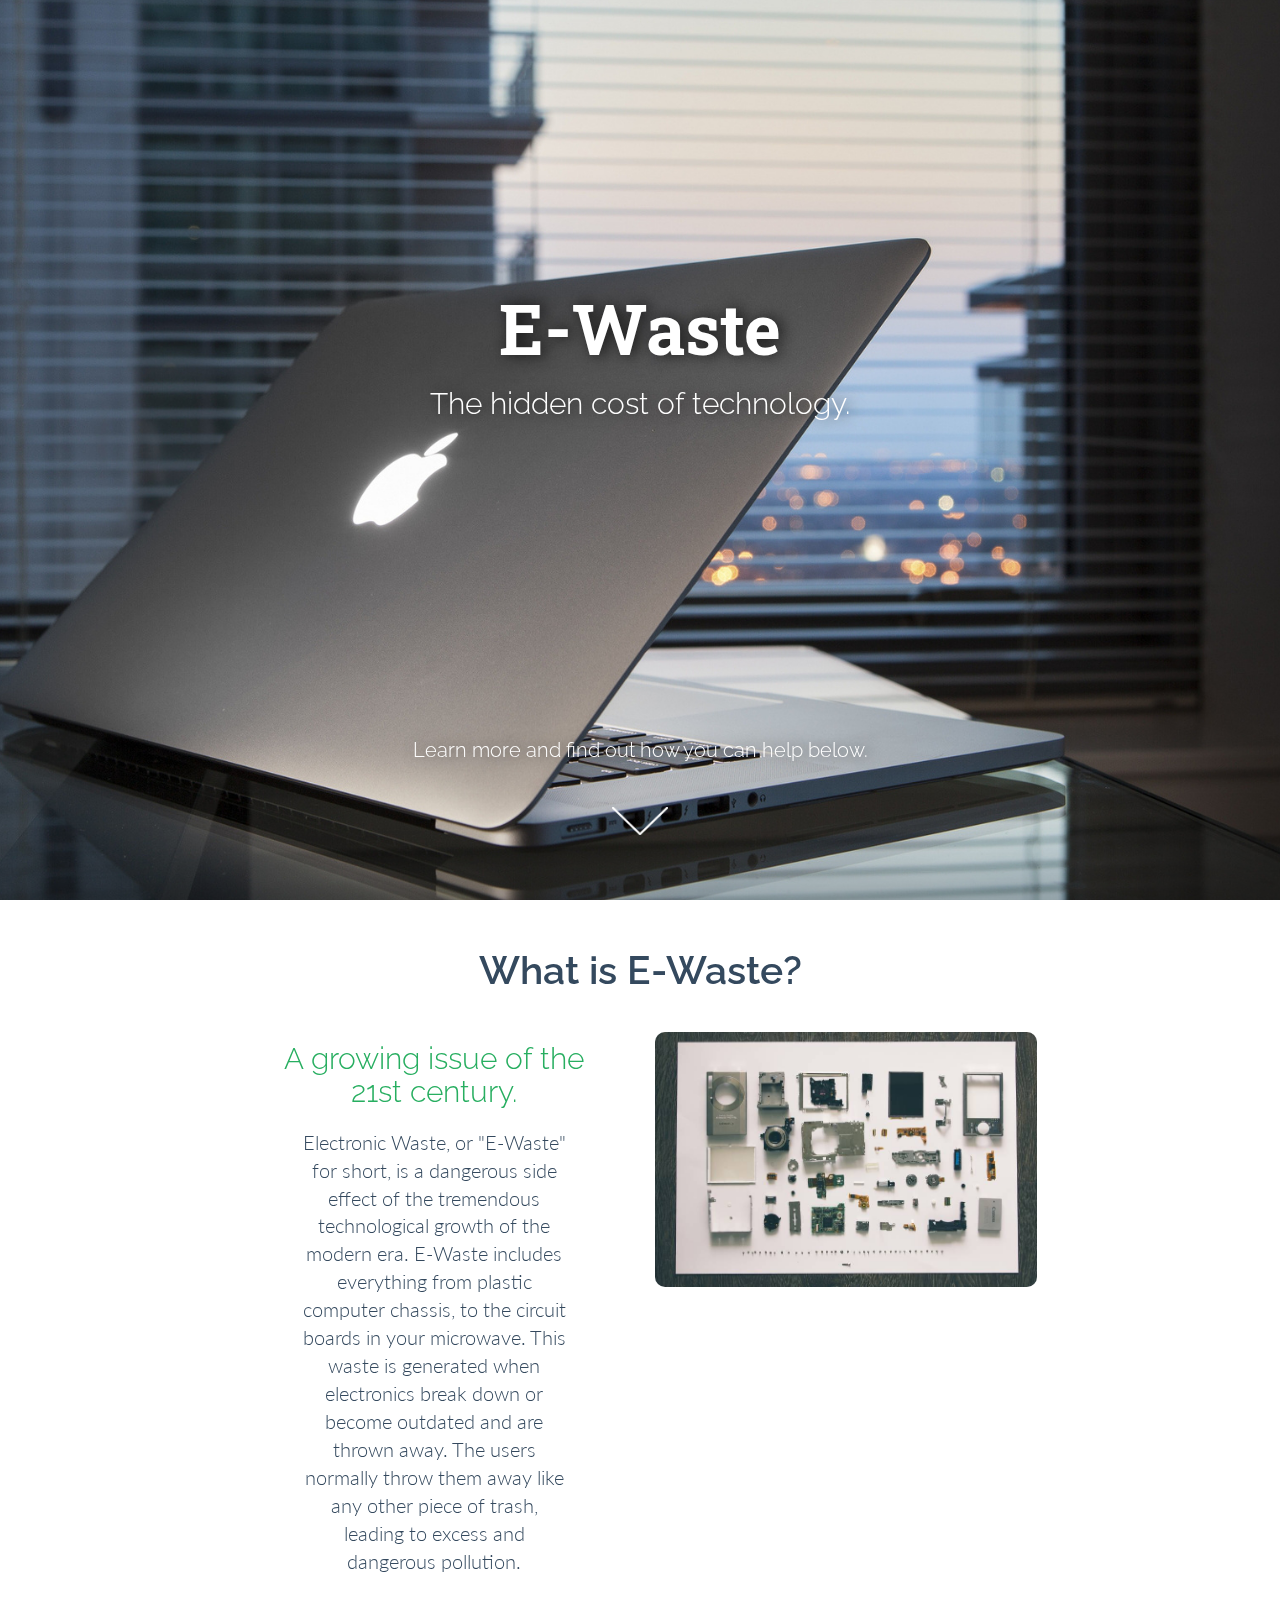
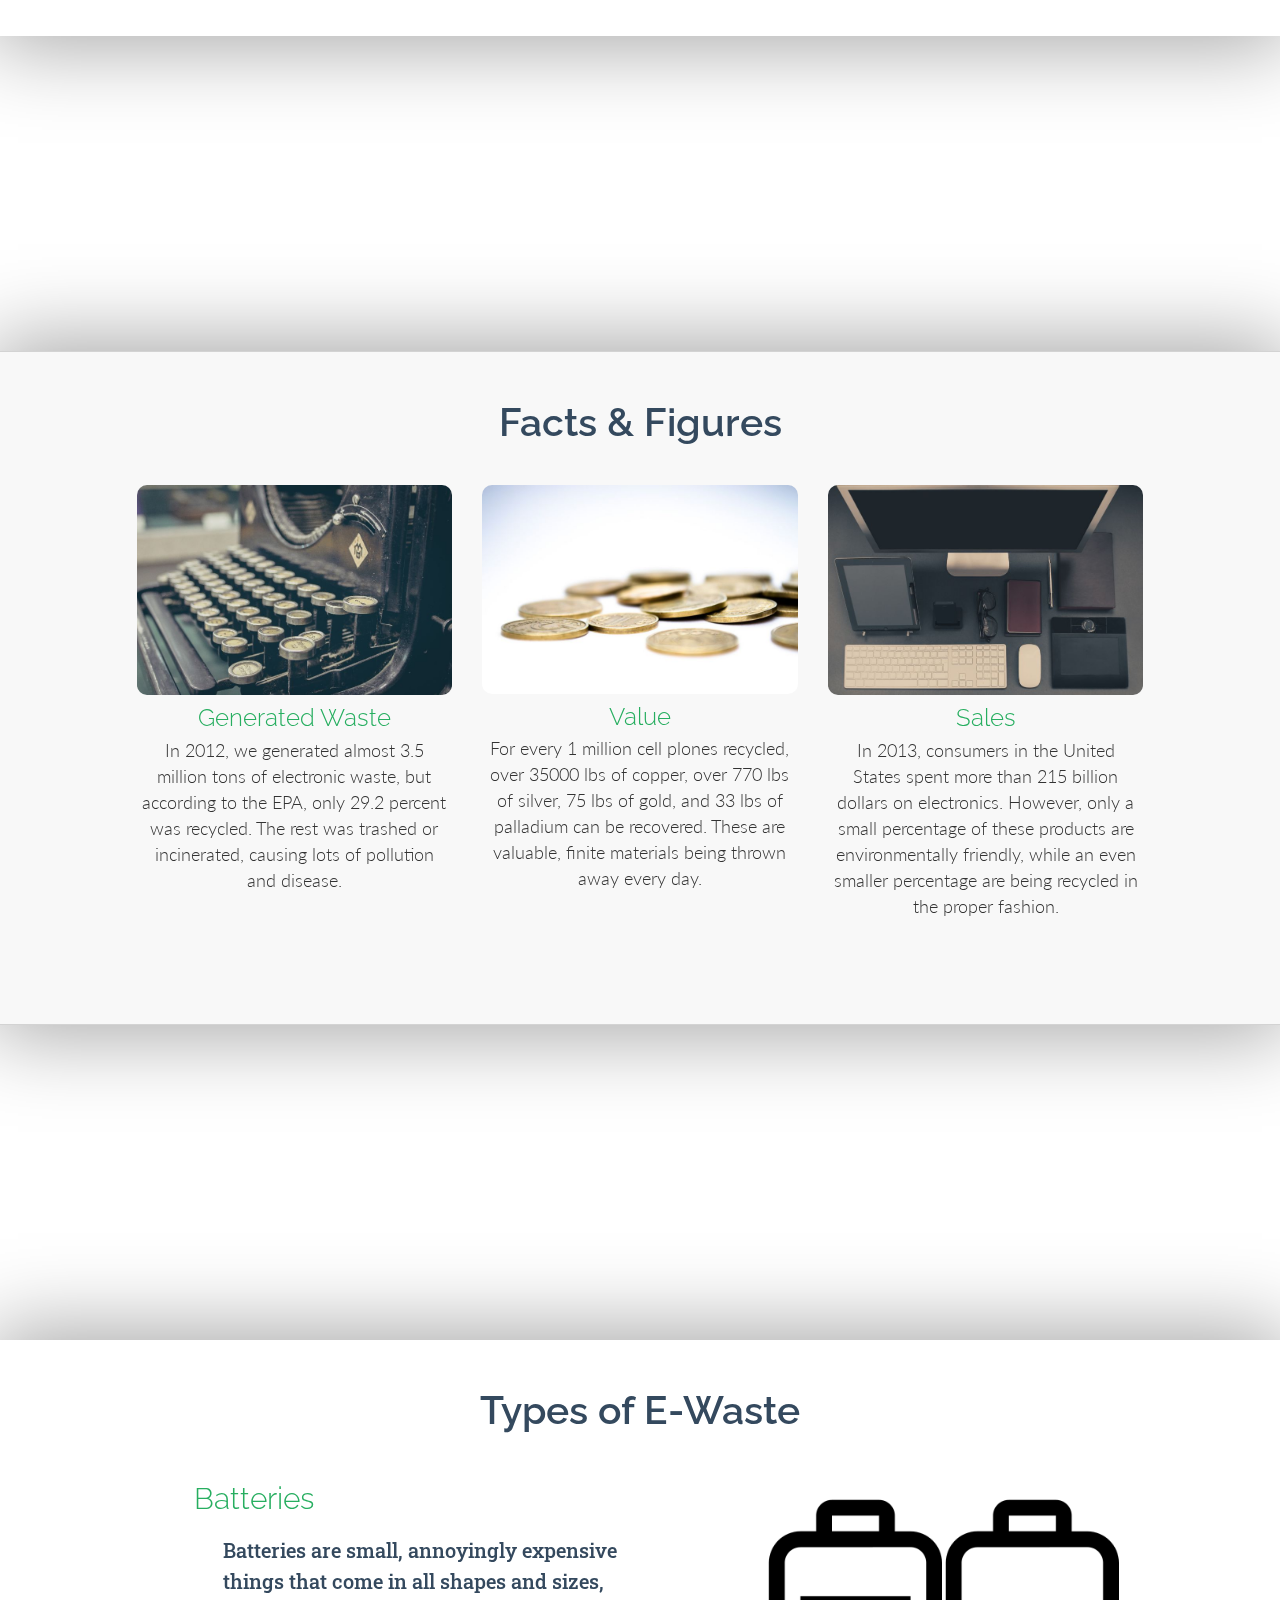
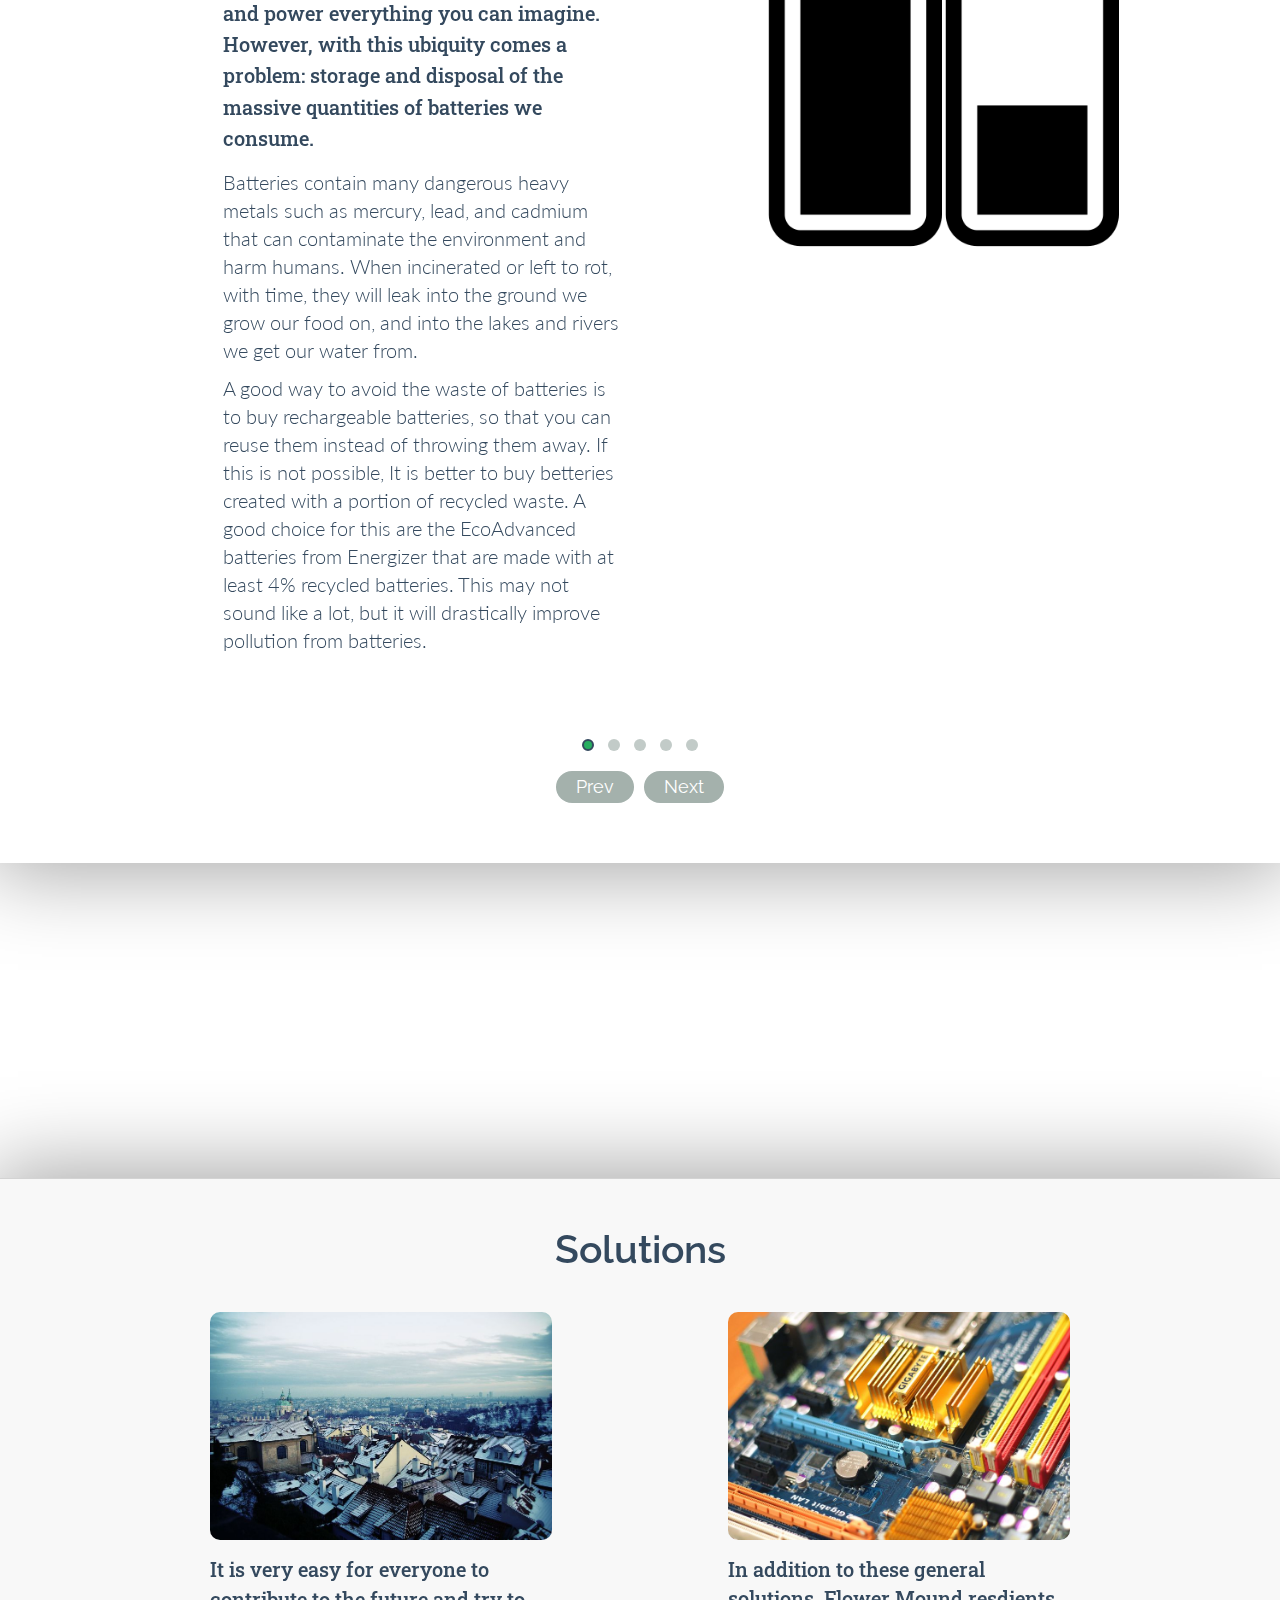
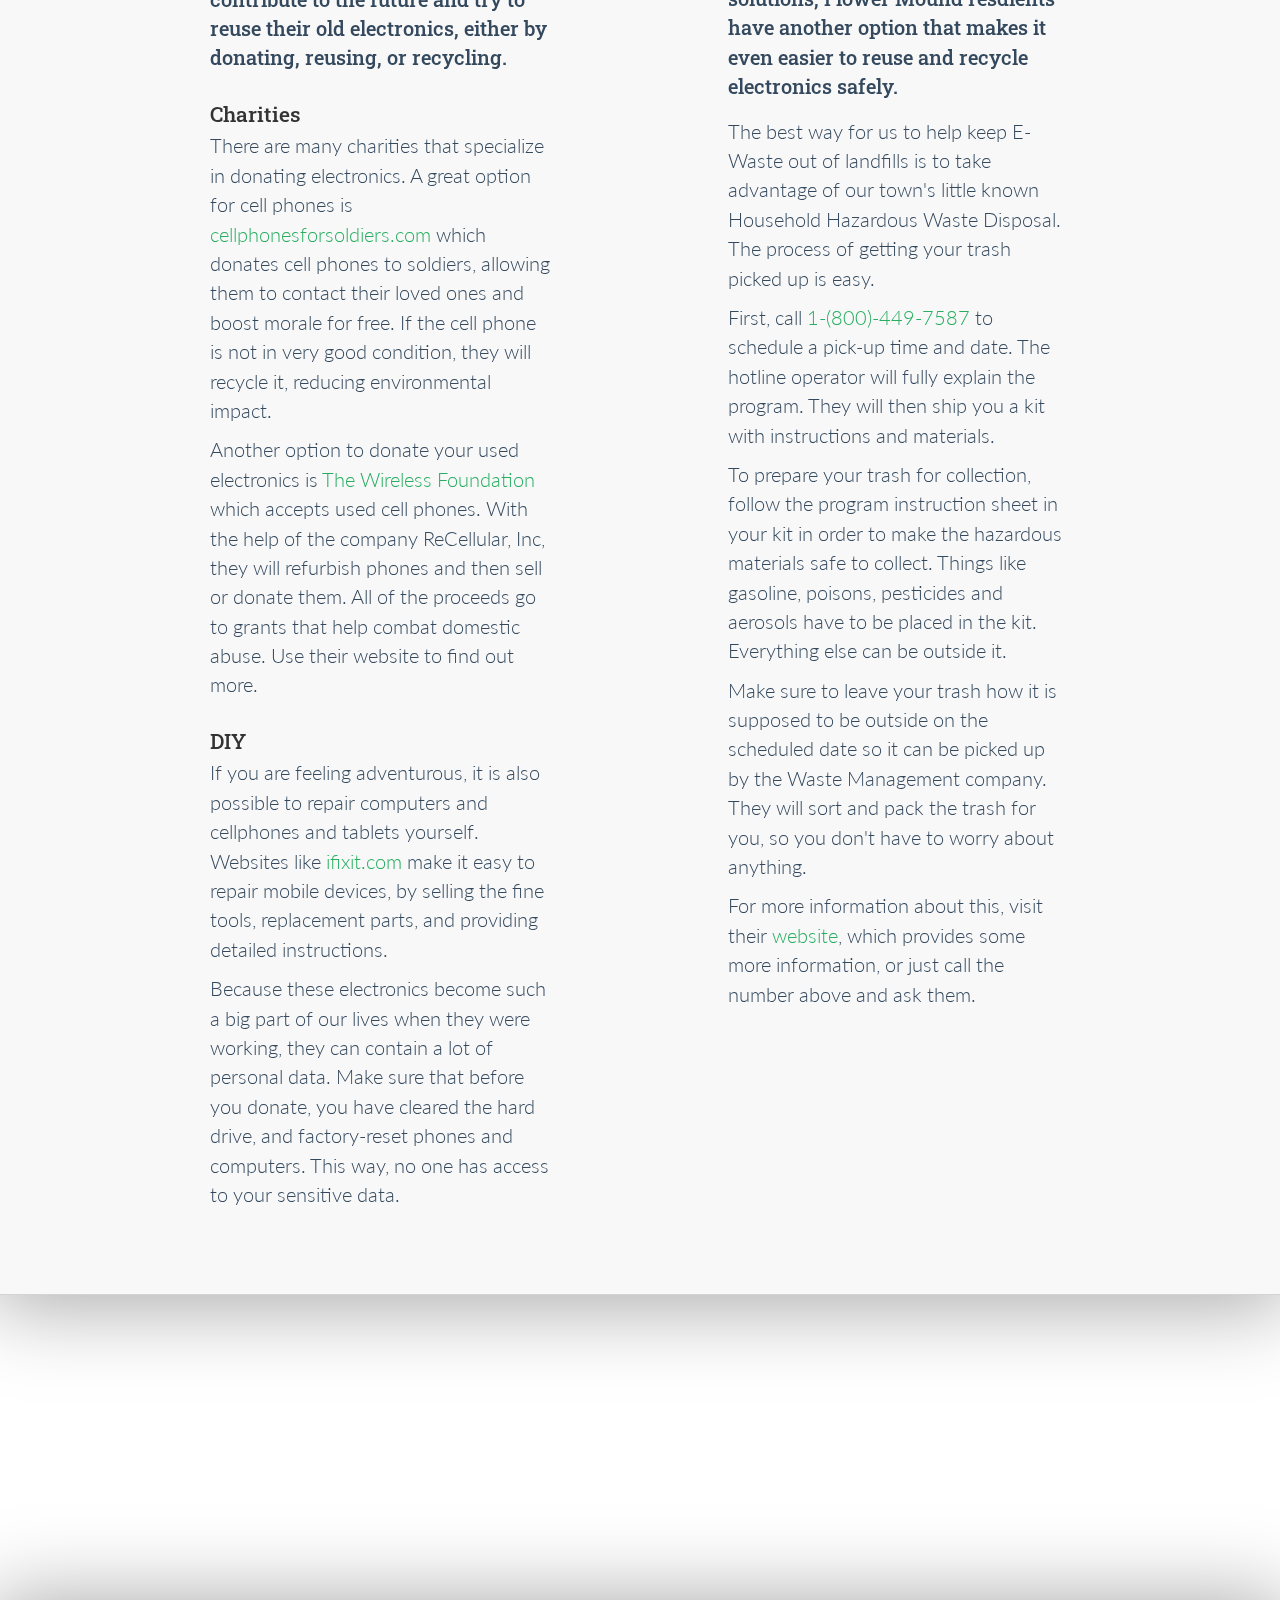
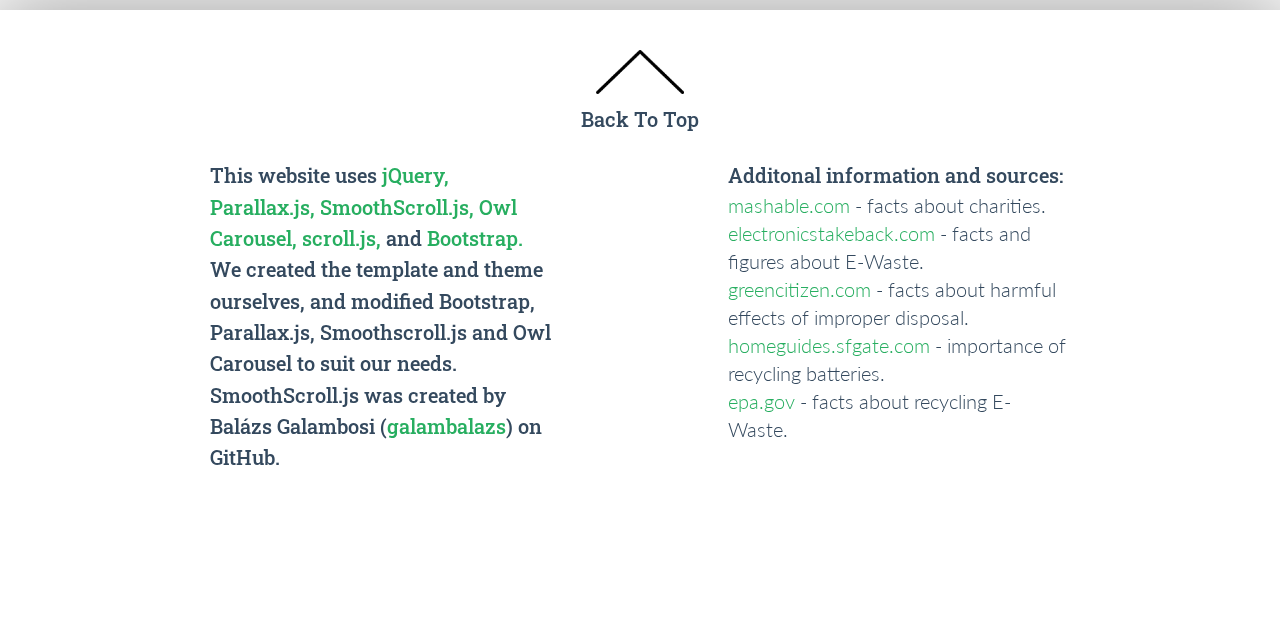
<file: index.html>
<!DOCTYPE html>

<html>
    
<head>
    <meta charset="UTF-8">
    <meta http-equiv="X-UA-Compatible" content="IE=edge">
    <meta name="viewport" content="width=device-width, initial-scale=1">
    <meta name="theme-color" content="#028537">
    <meta name="description" content="A website on E-Waste.">
    <meta name="keywords" content="E-Waste, recycle, reuse, electronic, waste, technology">
    <meta name="google-site-verification" content="MfBjVeJ4WauSTWu4nqSaYqehVMVoOgdFUeVxgyzjS0s" />
    
    <title>E-Waste</title>
    
    <!--The Favicon-->
    <link rel="icon" type="image/png" href="Assets/images/favicon.png">
    <!--Lato, Roboto Slab, and Raleway google fonts-->
    <link href='http://fonts.googleapis.com/css?family=Raleway:400,300,|Lato:300,400|Roboto+Slab:400' rel='stylesheet' type='text/css'>
    <!--Bootstrap and main CSS files-->
    <link rel="stylesheet" type="text/css" href="Assets/css/bootstrap.css">
    <link rel="stylesheet" type="text/css" href="Assets/css/main.css">
    <!--Owl Carousel-->
    <link rel="stylesheet" href="Assets/css/owl.carousel.css">
    <!--Custom green theme for owl carousel-->
    <link rel="stylesheet" href="Assets/css/owl.theme.css">
    <!-- jQuery (necessary for Bootstrap's JavaScript plugins) -->
    <script src="https://ajax.googleapis.com/ajax/libs/jquery/1.11.2/jquery.min.js"></script>
    
</head>
    
<div class="js"><!--Necessary for preloader-->

<body>
    <!-- Preloader Start-->
    <div id="preloader">
        <p class="preload-text col-xs-12">Please Wait</p>
        <!--The Loading animation-->
        <div id="bowlG">
            <div id="bowl_ringG">
                <div class="ball_holderG">
                    <div class="ballG">
                    </div>
                </div>
            </div>
        </div>
        <p class="preload-sub-text col-xs-12">Loading</p>
    </div>
    <!--Preloader end -->
    
    <!--Header start-->
    <section id="header">
        <div class="header" data-parallax="scroll" data-image-src="Assets/images/Laptop.jpg" data-speed=".25" data-bleed="15">
            <span class="title">
                <h1>E-Waste</h1>
                <h2>The hidden cost of technology.</h2>
                <br>
            </span>
            
            <span class="subspan">
                <h3>Learn more and find out how you can help below.</h3>
                
                <div class="col-sm-12">
                    <a data-scroll href="#first">
                        <img src="Assets/images/arrow_down.png" class="down-arrow sm-down-arrow img-responsive">
                    </a>
                </div>
            </span>
        </div>
    </section>
    <!--header-end-->

    <!--Section 1 Start-->
    <section id="first">
        <div class="fluid-container">
            <div class="row content-section-white">

                <div class="col-md-6 col-md-offset-3 col-sm-6 col-sm-offset-3 text-center section-title" id="first">
                    <h1 class="section-head">What is E-Waste?</h1>
                </div>

                <div class="col-lg-8 col-lg-offset-2 col-sm-10 col-sm-offset-1">
                    <div class="col-md-6 col-sm-6 text-center">
                        <h3 class="subhead text-center">A growing issue of the 21st century.</h3>
                        <p class="para">
                            Electronic Waste, or "E-Waste" for short, is a dangerous side effect of the tremendous technological growth of the modern era. E-Waste includes everything from plastic computer chassis, to the circuit boards in your microwave. This waste is generated when electronics break down or become outdated and are thrown away. The users normally throw them away like any other piece of trash, leading to excess and dangerous pollution.
                        </p>
                    </div>

                    <div class="col-md-6 col-sm-6">
                        <img class="img-responsive img-rounded img-center" src="Assets/images/mainbg.jpg">
                    </div>
                </div>
            </div><!--row-->
        </div><!--container-->
    </section>
    <!--Section 1 end-->
    
    <!--Parallax seperator start-->
    <div class="header2" data-parallax="scroll" data-position="center bottom" data-image-src="Assets/images/blurphone.jpg" data-speed=".25" data-bleed="15">
        
    </div>
    <!--parallax seperator end-->

    <!--The second section start-->
    <div class="fluid-container">
        <div class="row alternate-row">
            <div class="col-md-6 col-md-offset-3 col-sm-6 col-sm-offset-3 text-center section-title">
                <h1 class="section-head">Facts &amp; Figures</h1>
            </div>

            <!--First row of images-->
            <div class="col-md-10 col-md-offset-1 col-sm-10 col-sm-offset-1">
                 <div class="cell-container col-md-4 col-sm-4">
                    <img src="Assets/images/old-tech.jpg" class="img-responsive img-center img-rounded">
                    <h3 class="table-subhead">Generated Waste</h3>
                    <p class="table-para">
                        In 2012, we generated almost 3.5 million tons of electronic waste, but according to the EPA, only 29.2 percent was recycled. The rest was trashed or incinerated, causing lots of pollution and disease.
                    </p>
                </div>
                
                <div class="cell-container col-md-4 col-sm-4">
                    <img src="Assets/images/gold.jpg" class="img-responsive img-center img-rounded">
                    <h3 class="table-subhead">Value</h3>
                    <p class="table-para">
                        For every 1 million cell plones recycled, over 35000 lbs of copper, over 770 lbs of silver, 75 lbs of gold, and 33 lbs of palladium can be recovered. These are valuable, finite materials being thrown away every day.
                    </p>
                </div>
                
                <div class="cell-container col-md-4 col-sm-4">
                    <img src="Assets/images/tech.jpg" class="img-responsive img-center img-rounded">
                    <h3 class="table-subhead">Sales</h3>
                    <p class="table-para">
                        In 2013, consumers in the United States spent more than 215 billion dollars on electronics. However, only a small percentage of these products are environmentally friendly, while an even smaller percentage are being recycled in the proper fashion.
                    </p>
                </div>

            </div>
        </div>
    </div>
    <!--Second Section end-->
    
    <!--Parallax seperator start-->
    <div class="header2" data-parallax="scroll" data-image-src="Assets/images/blurphonecamera.jpg" data-speed=".25" data-bleed="15">
        
    </div>
    <!--parallax seperator end-->
    
    <!--3rd section Start-->
    <div class="fluid-container">
        <div class="row content-section-white">
            <div class="col-md-6 col-md-offset-3 col-sm-6 col-sm-offset-3 text-center section-title">
                <h1 class="section-head">Types of E-Waste</h1>
            </div>
            
            <!--First Slide-->
            <div id="carousel-container" class="owl-carousel">
                <div class="col-md-12 col-lg-10 col-lg-offset-1 flex-center" id="flex-remove">
                    <div class="col-md-7 col-sm-7">
                        <h2 class="subhead">Batteries</h2>
                        <p class="para lead-para">
                            Batteries are small, annoyingly expensive things that come in all shapes and sizes, and power everything you can imagine. However, with this ubiquity comes a problem: storage and disposal of the massive quantities of batteries we consume.
                        </p>
                        <p class="para">
                            Batteries contain many dangerous heavy metals such as mercury, lead, and cadmium that can contaminate the environment and harm humans. When incinerated or left to rot, with time, they will leak into the ground we grow our food on, and into the lakes and rivers we get our water from.
                        </p>
                        <p class="para">
                            A good way to avoid the waste of batteries is to buy rechargeable batteries, so that you can reuse them instead of throwing them away. If this is not possible, It is better to buy betteries created with a portion of recycled waste. A good choice for this are the EcoAdvanced batteries from Energizer that are made with at least 4% recycled batteries. This may not sound like a lot, but it will drastically improve pollution from batteries.
                        </p>
                    </div>

                    <div class="col-md-5 col-sm-5">
                        <img class="info-image img-responsive" src="Assets/images/battery.png">
                    </div>
                </div>
                
                <!--Second Slide-->
                <div class="col-md-12 col-lg-10 col-lg-offset-1">
                    <div class="col-md-7 col-sm-7 ">
                        <h2 class="subhead">Computers</h2>
                        <p class="para lead-para">
                            Computers are an important part of everyday life for all of us. At work, at school, and at home, we rely on computers to make communication and working easier.
                        </p>
                        <p class="para">
                            However, they contain many harmful substances that can have bad effects when not properly disposed of. When incinerated or left in a landfill, computers can leave behind cadmium, mercury, and other wastes. Exposure to these substances can lead to birth defects and damage to the brain, heart, liver or kidneys.
                        </p>
                        <p class="para">
                            A way to reuse your old computers is to donate them to charities such as InterConnection.org, a charity which refurbishes and reuses old computers by donating them to people in underprivileged countries. This saves both energy used in recycling, and provides a better life to other fellow humans.
                        </p>
                        <p class="para">Another way to get some use out of old computers is to reuse their parts such as the hard drive, which are unlikely to be the broken part. This can make other computers even more useful, and sometimes faster.</p>
                    </div>

                    <div class="col-md-5 col-sm-5">
                        <img class="info-image img-responsive" src="Assets/images/computer.png">
                    </div>
                </div>
                
                <!--Third Slide-->
                <div class="col-md-12 col-lg-10 col-lg-offset-1">
                    <div class="col-md-7 col-sm-7">
                        <h2 class="subhead">Televisions</h2>
                        <p class="para lead-para">
                            Televisions, or TV's are a part of everyday life for most americans. however, with so many TV's around, and with newer versions being released every day, people eventually need to replace their older ones.
                        </p>
                        <p class="para">
                            The improper disposal of TV's has many drastic effects on the environment. Inside each TV, there are several toxic chemicals such as Beryllium, Cadmium and Chromium Hexavalent, which act as carcinogens in an exposed environment. Another major component of TVs is Lead, which can disintegrate into lead oxide dust, which is poisonous when inhaled by most living beings, including humans.
                        </p>
                        <p class="para">
                            To recycle a TV, it is really easy. Simply take it to any major retailer where TV's can be purchased, and they will properly dispose of it for you. An even better option is to reuse the TV as a guest TV, or selling/donating so someone less fortunate can get some use of it.
                        </p>
                    </div>

                    <div class="col-md-5 col-sm-5">
                        <img class="info-image img-responsive" src="Assets/images/tv.png">
                    </div>
                </div>
                
                <!--Fourth Slide-->
                <div class="col-md-12 col-lg-10 col-lg-offset-1">
                    <div class="col-md-7 col-sm-7">
                        <h2 class="subhead">Mobile Devices</h2>
                        <p class="para lead-para">
                            With the rapid advancing of mobile technology, almost everyone, adult and child, has some kind of a mobile device. With this many devices, there is a lot of waste generated, with cracked screens, broken parts, and deformed metal frames.
                        </p>
                        <p class="para">
                            Cell phones are created with a lot of the same materials as a computer, so they have a lot of the same adverse effects on humans and the environment. The toxic waste can lead to many diseases such as birth defects, brain or heard damage, and liver or kidney damage.
                        </p>
                        <p class="para">
                            It is really easy to recycle cell phones. There are many stores such as Best Buy that have bins to drop old phones to be recycled or refurbished. There are also charities such as Cell Phones for Soldiers, which gets used cell phones to soldiers serving abroad so they can contact their families and keep their morale up.
                        </p>
                    </div>

                    <div class="col-md-5 col-sm-5">
                        <img class="info-image img-responsive" src="Assets/images/ipad.png">
                    </div>
                </div>
                
                <!--5th Slide-->
                <div class="col-md-12 col-lg-10 col-lg-offset-1">
                    <div class="col-md-7 col-sm-7">
                        <h2 class="subhead">Home Appliances</h2>
                        <p class="para lead-para">
                            Since the late 1800s, home appliances have been used to assist the average family with many household tasks. However, as useful as they are, they will all eventually break and be thrown out.
                        </p>
                        <p class="para">
                            Improperly disposing household appliances can introduce different chemicals, oils and other substances that can damage the environment and contribute to global warming and climate change. They can  also contaminate the groundwater and can cause long-lasting health issues within the community. Large appliances, such as refrigerators, ovens and dishwashers, are not biodegradable, and will stay in landfills for hundreds of years.
                        </p>
                        <p class="para">
                            If your appliances are still in working condition, instead of throwing the appliance away, you can sell or donate it. Organizations, such as Goodwill, can take your unwanted appliances and donate them to families in need. Also, most communities have local recyclers near their area. Call them and they will take your old appliances and recycle them. Try to choose certified recyclers, since some of them may be untrustworthy and may not properly recycle the appliances.
                        </p>
                    </div>

                    <div class="col-md-5 col-sm-5">
                        <img class="info-image img-responsive" src="Assets/images/stove.png">
                    </div>
                </div>
                
            </div><!--Carousel Container-->
        </div>
    </div>
    <!--3rd section end-->
    
    <!--Parallax seperator start-->
    <div class="header2" data-parallax="scroll" data-image-src="Assets/images/blurmac.jpg" data-position="center -300" data-speed=".25" data-bleed="15">
        
    </div>
    <!-- parallax seperator end-->
    
    <!--4th section start-->
    <div class="fluid-container">
        <div class="row alternate-row">
            <div class="col-md-6 col-md-offset-3 col-sm-6 col-sm-offset-3 text-center section-title">
                <h1 class="section-head">Solutions</h1>
            </div>
            
            <div class="col-sm-10 col-sm-offset-1 solutions">
                <div class="col-sm-6">
                    <img class="img-responsive smaller img-center img-rounded" src="Assets/images/city-houses-overview-949.jpg">
                    
                    <p class="para lead-para">
                        It is very easy for everyone to contribute to the future and try to reuse their old electronics, either by donating, reusing, or recycling.
                    </p>
                    
                    <section class="solution-section">
                        <h3 class="lead-para sub-category">Charities</h3>

                        <p class="para">
                            There are many charities that specialize in donating electronics. A great option for cell phones is <a href="http://www.cellphonesforsoldiers.com/">cellphonesforsoldiers.com</a> which donates cell phones to soldiers, allowing them to contact their loved ones and boost morale for free. If the cell phone is not in very good condition, they will recycle it, reducing environmental impact.
                        </p>

                        <p class="para">
                            Another option to donate your used electronics is <a href="http://www.wirelessfoundation.org/home.aspx">The Wireless Foundation</a> which accepts used cell phones. With the help of the company ReCellular, Inc, they will refurbish phones and then sell or donate them. All of the proceeds go to grants that help combat domestic abuse. Use their website to find out more.
                        </p>
                    </section>
                    
                    <section class="solution-section">
                        <h3 class="lead-para sub-category">DIY</h3>

                        <p class="para">
                            If you are feeling adventurous, it is also possible to repair computers and cellphones and tablets yourself. Websites like <a href="https://www.ifixit.com/">ifixit.com</a> make it easy to repair mobile devices, by selling the fine tools, replacement parts, and providing detailed instructions.
                        </p>


                        <p class="para">
                            Because these electronics become such a big part of our lives when they were working, they can contain a lot of personal data. Make sure that before you donate, you have cleared the hard drive, and factory-reset phones and computers. This way, no one has access to your sensitive data.
                        </p>
                    </section>
                </div>
                <div class="col-md-6 col-sm-6">
                    <img class="img-responsive smaller img-center img-rounded" src="Assets/images/motherboard.jpg">
                    
                    <p class="para lead-para">
                        In addition to these general solutions, Flower Mound resdients have another option that makes it even easier to reuse and recycle electronics safely.
                    </p>
                    
                    <p class="para">
                        The best way for us to help keep E-Waste out of landfills is to take advantage of our town's little known Household Hazardous Waste Disposal. The process of getting your trash picked up is easy.
                    </p>
                    
                    <p class="para">
                        First, call <span class="number"><a href="tel:18004497587">1-(800)-449-7587</a></span> to schedule a pick-up time and date. The hotline operator will fully explain the program. They will then ship you a kit with instructions and materials.
                    </p>
                    
                    <p class="para">
                        To prepare your trash for collection, follow the program instruction sheet in your kit in order to make the hazardous materials safe to collect. Things like gasoline, poisons, pesticides and aerosols have to be placed in the kit. Everything else can be outside it.
                    </p>
                    
                    <p class="para">
                        Make sure to leave your trash how it is supposed to be outside on the scheduled date so it can be picked up by the Waste Management company. They will sort and pack the trash for you, so you don't have to worry about anything.
                    </p>
                    
                    <p class="para">
                       For more information about this, visit their <a href="http://www.flower-mound.com/index.aspx?nid=933">website</a>, which provides some more information, or just call the number above and ask them.
                    </p>
                </div>
            </div>
        </div>
    </div>
    <!--4th section end-->
    
    <!--Parallax seperator start-->
    <div class="header2" data-parallax="scroll" data-position="center center" data-image-src="Assets/images/headphone.jpg" data-speed=".25" data-bleed="15">
        
    </div>
    <!--parallax seperator end-->
    
    <!--Footer Start-->
    <footer>
        <div class="fluid-container">
            <div class="row footer">
                <div class="col-sm-12 col-md-12">
                    <a data-scroll href="#header">
                        <img src="Assets/images/arrow-up.png" class="up-arrow img-responsive">
                    </a>
                    <p class="para lead-para text-center btt">Back To Top</p>
                </div>

                <div class="col-md-10 col-md-offset-1 col-sm-10 col-sm-offset-1">
                    <div class="col-md-6 col-sm-6">
                       <p class="para lead-para">
                            This website uses <a href="http://jquery.com">jQuery, </a>
                            <a href="http://pixelcog.github.io/parallax.js/">Parallax.js, </a>
                            <a href="https://gist.github.com/galambalazs/6477177">SmoothScroll.js, </a>
                            <a href="http://owlgraphic.com/owlcarousel/">Owl Carousel, </a>
                            <a href="http://www.cssscript.com/animated-scroll-to-top-control-in-vanilla-js-scroll2top/">scroll.js, </a>
                            and <a href="http://getbootstrap.com/">Bootstrap. </a> We created the template and theme ourselves, and modified Bootstrap, Parallax.js, Smoothscroll.js and Owl Carousel to suit our needs. SmoothScroll.js was created by Balázs Galambosi (<a href="https://gist.github.com/galambalazs">galambalazs</a>) on GitHub.
                        </p>
                    </div>
                    
                    <div class="col-md-6 col-sm-6">

                        <!-- Sources -->
                        <p class="para">
                            <span class="lead-para">Additonal information and sources:
                            <br></span> <a href="http://mashable.com/2010/04/29/donating-electronics/">mashable.com</a> - facts about charities.
                            <br>
                            <a href="http://www.electronicstakeback.com/home/">
                                electronicstakeback.com</a> - facts and figures about E-Waste.
                            <br>
                            <a href="http://www.greencitizen.com/learn-more/harmful-effects/">
                                greencitizen.com</a> - facts about harmful effects of improper disposal.
                           <br>
                            <a href="http://homeguides.sfgate.com/importance-recycling-batteries-79299.html">
                                homeguides.sfgate.com</a> - importance of recycling batteries.
                            <br>
                            <a href="http://www.epa.gov/epawaste/conserve/materials/ecycling/donate.htm">epa.gov</a> - facts about recycling E-Waste.
                        </p>
                    </div>
                </div>
            </div>
        </div>
    </footer>
    <!--Footer End-->
    
    <!-- Parallax js plugin-->
    <script src="Assets/js/parallax.min.js"></script>
    
    <!-- Owl Carousel js plugin -->
    <script src="Assets/js/owl.carousel.min.js"></script>
    
    <!-- Latest compiled and minified JavaScript for Bootstrap-->
    <script src="https://maxcdn.bootstrapcdn.com/bootstrap/3.3.2/js/bootstrap.min.js"></script>
    <script src="Assets/js/smoothscroll.js"></script>
    <script src="Assets/js/smooth-scroll.js"></script>

    
    <script>
        $(document).ready(function(){$("#carousel-container").owlCarousel({autoPlay:!1,navigation:!0,goToFirstSpeed:5e3,paginationSpeed:150,singleItem:!0,responsive:!0,navigationText:["Prev","Next"]}),$(window).load(function(){$("#preloader").fadeOut("slow",function(){$(this).remove()})})}),smoothScroll.init({speed:750,easing:"easeInOutCubic",updateURL:!1,offset:0});
        </script>
</body>
    </div>
    
</html>
</file>
<file: Assets/css/main.css>
::selection {
    background: rgba(39, 174, 96, 0.65);
    color: #000;
}

::-moz-selection {
    background: rgba(39, 174, 96, 0.65);
    color: #000;
}

@media (max-width: 768px) {
    .header2 {
        height: 150px;
        background-position: center;
        background-size: cover;
        width: 100%;
        margin: auto;
    }
    
    .header {
        height: 800px;
        background-position: center;
        background-size: cover;
        width: 100%;
        margin: auto;
    }
}

.header {
    height: 100vh;
    background-position: center;
    background-size: cover;
    width: 100%;
    margin: auto;
}

.header2 {
    height: 35vh;
    background-position: center;
    background-size: cover;
    width: 100%;
    margin: auto;
}

.row {
    box-shadow: 0px 0px 80px 10px rgba(0,0,0,0.35);
    -webkit-box-shadow: 0px 0px 80px 10px rgba(0,0,0,0.35);
    -moz-box-shadow: 0px 0px 80px 10px rgba(0,0,0,0.35);
    -ms-box-shadow: 0px 0px 80px 10px rgba(0,0,0,0.35);
    -o-box-shadow: 0px 0px 80px 10px rgba(0,0,0,0.35);
}

.title {
    position: absolute;
    top: 30%;
    width: 100%;
    text-align: center;
    color: white;
    text-shadow: 4px 0px 15px rgba(0, 0, 0, .75);
    -webkit-text-shadow: 4px 0px 15px rgba(0, 0, 0, .75);
    -moz-text-shadow: 4px 0px 15px rgba(0, 0, 0, .75);
    -ms-text-shadow: 4px 0px 15px rgba(0, 0, 0, .75);
    -o-text-shadow: 4px 0px 15px rgba(0, 0, 0, .75);
}

.subspan {
    position: absolute;
    top: 80%;
    width: 100%;
    text-align: center;
    color: white;
    text-shadow: 4px 0px 15px rgba(0, 0, 0, .75);
    -webkit-text-shadow: 4px 0px 15px rgba(0, 0, 0, .75);
    -moz-text-shadow: 4px 0px 15px rgba(0, 0, 0, .75);
    -ms-text-shadow: 4px 0px 15px rgba(0, 0, 0, .75);
    -o-text-shadow: 4px 0px 15px rgba(0, 0, 0, .75);
}

.title h1 {
    font-family: Roboto Slab;
    font-weight: 700;
    font-size: 500%;
    margin-bottom: 0px;
}

.title h1::selection {
    color: inherit;
    text-shadow: 1px 0px 10px rgba(0, 0, 0, .75);
    -webkit-text-shadow: 1px 0px 10px rgba(0, 0, 0, .75);
    -moz-text-shadow: 1px 0px 10px rgba(0, 0, 0, .75);
    -ms-text-shadow: 1px 0px 10px rgba(0, 0, 0, .75);
    -o-text-shadow: 1px 0px 10px rgba(0, 0, 0, .75);
}

.title h1::-moz-selection {
    color: inherit;
    text-shadow: 1px 0px 10px rgba(0, 0, 0, .75);
    -webkit-text-shadow: 1px 0px 10px rgba(0, 0, 0, .75);
    -moz-text-shadow: 1px 0px 10px rgba(0, 0, 0, .75);
    -ms-text-shadow: 1px 0px 10px rgba(0, 0, 0, .75);
    -o-text-shadow: 1px 0px 10px rgba(0, 0, 0, .75);
}

.title h2 {
    font-family: Raleway;
    font-weight: 300;
}

.subspan h3 {
    font-family: Raleway;
    font-weight: 300;
    font-size: 1.4em;
}

.down-arrow {
    width: 4.5%;
    margin-left: auto;
    margin-right: auto;
    margin-top: 35px;
    transition: all .2s ease-in-out;
}

.down-arrow:hover {
    -webkit-transform: translateY(10px);
    -moz-transform: translateY(10px);
    -ms-transform: translateY(10px);
    -o-transform: translateY(10px);
    transform: translateY(10px);
}

.up-arrow {
    width: 7%;
    margin-left: auto;
    margin-right: auto;
    margin-top: 40px;
    transition: all .2s ease-in-out;
}

.up-arrow:hover {
    -webkit-transform: translateY(-10px);
    -moz-transform: translateY(-10px);
    -ms-transform: translateY(-10px);
    -o-transform: translateY(-10px);
    transform: translateY(-10px);
}

.btt {
    padding: 10px;
}

.content-section-white {
    background-color: white;
    padding-bottom: 50px;
}

.alternate-row {
    padding-bottom: 50px;
    background-color: #f8f8f8;
    
    border-top: 1px solid lightgray;
    -webkit-border-top: 1px solid lightgray;
    -moz-border-top: 1px solid lightgray;
    -ms-border-top: 1px solid lightgray;
    -o-border-top: 1px solid lightgray;
    
    border-bottom: 1px solid lightgray;
    -webkit-border-bottom: 1px solid lightgray;
    -moz-border-bottom: 1px solid lightgray;
    -ms-border-bottom: 1px solid lightgray;
    -o-border-bottom: 1px solid lightgray;
}

.section-head {
    text-align: center;
    font-family: Raleway;
    font-weight: 600;
    color: #34495e;
    font-size: 275%;
}

.section-head::selection {
    color: #2d3d4d;
}

.section-head::-moz-selection {
    color: #2d3d4d;
}

.img-center {
    margin-left: auto;
    margin-right: auto;
}

.subhead {
    margin-top: 10px;
    margin-bottom: 20px;
    margin-left: auto;
    margin-right: auto;
    font-family: Raleway;
    color: #27ae60;
    font-size: 2.15em;
    font-weight: 300;
    width: 80%;
}

.para {
    margin: auto;
    margin-bottom: 10px;
    width: 70%;
    display: block;
    font-family: Lato;
    font-size: 1.4em;
    font-weight: 300;
    color: #34495e;
}

.table-subhead {
    margin-top: 10px;
    margin-bottom: 0px;
    margin-left: auto;
    margin-right: auto;
    font-family: Raleway;
    text-align: center;
    font-size: 1.8sem;
    font-weight: 300;
    color: #27ae60;
}

.table-para {
    margin: auto;
    padding: 5px; 
    width: 100%;
    text-align: center;
    font-family: Lato;
    font-weight: 300;
    font-size: 1.3em; 
}

.section-title {
    margin-top: 30px;
    margin-bottom: 30px;
}

.cell-container {
    margin-bottom: 50px;
}

.footer {
    padding-bottom: 150px;
    background: #fff;
    color: #07841f
}

.lead-para {
    font-weight: 500;
    margin-bottom: 15px;
    font-family: Roboto Slab;
    line-height: 1.6;
}

.solutions .col-sm-6.lead-para {
    width: 70%;
}

.info-image {
    margin: auto;
    width: 500px;
}

a {
    color: #27ae60;
    transition: all .15s ease;
}

a:hover {
    color: #2ecc71;
    text-decoration: underline;
}

a::selection { color: #07841f }

a::-moz-selection { color: #07841f }

.number {
    color: #27ae60;
}

.smaller {
    width: 70%;
    margin: auto;
    margin-bottom: 15px;
}

.solutions { margin-bottom: 25px }

.solutions .col-sm-6 .para { line-height: 1.5; width: 70%; }

.owl-carousel { clear: left }


.nav-link {
    font-family: Raleway;
    font-size: 1.3em;
    margin: 500px auto 20px auto;
    color: white;
    transition: all .15s linear;
}

.nav-link:hover {
    text-decoration: none;
    color: #2ecc71;
    border-bottom: 2px solid #2ecc71;
}

.sub-category {
    font-family: Roboto Slab;
    font-size: 1.5em;
    width: 70%;
    margin: auto;
}

.solution-section {
    margin-top: 25px;
}

/*
 * Preloader Animation Start
*/

.js div#preloader { 
    position: fixed;
    left: 0;
    top: 0;
    z-index: 999;
    width: 100%;
    height: 100%;
    overflow: visible;
    background: #2c3e50;
}

.preload-text {
    position: absolute;
    top: 37%;
    text-align: center;
    font-family: Raleway;
    color: #27ae60;
    font-size: 2em;
}

.preload-sub-text {
    position: absolute;
    top: 60%;
    text-align: center;
    font-family: Lato;
    color: #27ae60;
    font-size: 1.2em;
}

#bowlG{
    position:relative;
    width:100px;
    height:100px;
    margin-left: auto;
    margin-right: auto;
    height: 100vh;
}

#bowl_ringG{
    position:absolute;
    width:100px;
    height:100px;
    top: 43%;
    border:9px solid #bdc3c7;
    -moz-border-radius:100px;
    -webkit-border-radius:100px;
    -ms-border-radius:100px;
    -o-border-radius:100px;
    border-radius:100px;
}

.ball_holderG{
    position:absolute;
    width:27px;
    height:87px;
    left:28px;
    top:-2px;
    -moz-animation-name:ball_moveG;
    -moz-animation-duration:1.8s;
    -moz-animation-iteration-count:infinite;
    -moz-animation-timing-function:linear;
    -webkit-animation-name:ball_moveG;
    -webkit-animation-duration:1.8s;
    -webkit-animation-iteration-count:infinite;
    -webkit-animation-timing-function:linear;
    -ms-animation-name:ball_moveG;
    -ms-animation-duration:1.8s;
    -ms-animation-iteration-count:infinite;
    -ms-animation-timing-function:linear;
    -o-animation-name:ball_moveG;
    -o-animation-duration:1.8s;
    -o-animation-iteration-count:infinite;
    -o-animation-timing-function:linear;
    animation-name:ball_moveG;
    animation-duration:1.8s;
    animation-iteration-count:infinite;
    animation-timing-function:linear;
}

.ballG{
    position:absolute;
    left:0px;
    top:-23px;
    width:40px;
    height:40px;
    background:#27AE5F;
    -moz-border-radius:33px;
    -webkit-border-radius:33px;
    -ms-border-radius:33px;
    -o-border-radius:33px;
    border-radius:33px;
    box-shadow: 0px 4px 4px rgba(0,0,0,.15);
}

@-moz-keyframes ball_moveG{
    0%{ -moz-transform:rotate(0deg) }

    100%{ -moz-transform:rotate(360deg) }

}

@-webkit-keyframes ball_moveG{
    0%{ -webkit-transform:rotate(0deg) }

    100%{ -webkit-transform:rotate(360deg) }
}

@-ms-keyframes ball_moveG{
    0%{ -ms-transform:rotate(0deg) }

    100%{ -ms-transform:rotate(360deg) }
}

@-o-keyframes ball_moveG{
    0%{ -o-transform:rotate(0deg) }

    100%{ -o-transform:rotate(360deg) }
}

@keyframes ball_moveG{
    0%{ transform:rotate(0deg) }

    100%{ transform:rotate(360deg) }
}
</file>
